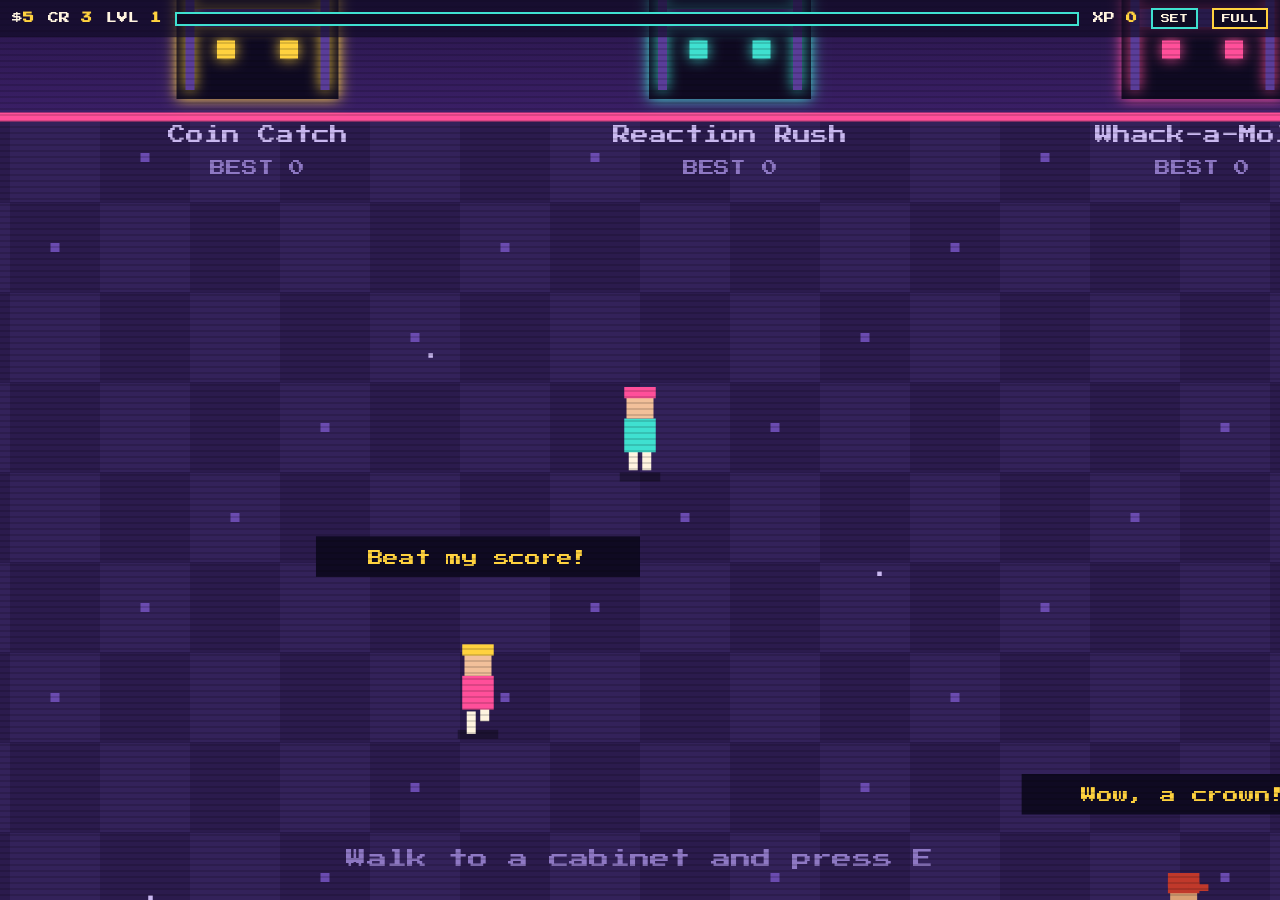
<file: index.html>
<!DOCTYPE html>
<html lang="en"><head><meta charset="utf-8">
<meta name="viewport" content="width=device-width, initial-scale=1, viewport-fit=cover">
<title>Pixel Palace Arcade</title>
<link href="https://fonts.googleapis.com/css2?family=Press+Start+2P&display=swap" rel="stylesheet">
<link rel="stylesheet" href="style.css"></head><body>
<div id="hud"><span>$<b id="m">5</b></span><span>CR <b id="cr">3</b></span><span>LVL <b id="l">1</b></span><div id="bar"><i id="xb"></i></div><span>XP <b id="x">0</b></span><button id="setb">SET</button><button id="fsb">FULL</button></div>
<canvas id="c" width="640" height="400" aria-label="Arcade game"></canvas>
<div id="ctl"><div id="pad"><span></span><button data-k="up">▲</button><span></span><button data-k="left">◀</button><button data-k="down">▼</button><button data-k="right">▶</button></div><button id="act">ENTER</button><button id="bk">BACK</button></div>
<div id="help">Arrows/WASD: walk. E: enter a cabinet. Space: act in a game or buy. Esc: leave. M: mute. C: scanlines. F: fullscreen. Keys 1-4 / 1-9 in Simon and Whack.</div>
<script src="script.js"></script></body></html>
</file>
<file: style.css>
:root{--bg:#1a1033;--floor:#2b1b4d;--pink:#ff4f9a;--cyan:#3fe0d0;--gold:#ffd23f;--ink:#fff4e0;box-sizing:border-box;padding-top:env(safe-area-inset-top,0px);padding-bottom:env(safe-area-inset-bottom,0px)}
html{scroll-padding-top:env(safe-area-inset-top,0px)}
body{margin:0;background:var(--bg);color:var(--ink);font:11px "Press Start 2P",ui-monospace,monospace;display:flex;flex-direction:column;align-items:center;gap:10px;padding:10px;box-sizing:border-box;height:100vh;height:100dvh;overflow:hidden;justify-content:center}
#hud{width:100%;max-width:1100px;display:flex;gap:14px;align-items:center;justify-content:space-between;flex-wrap:wrap}
#hud b{color:var(--gold)}
#bar{flex:1;min-width:90px;height:10px;background:#0f0a22;border:2px solid var(--cyan)}
#bar i{display:block;height:100%;width:0;background:var(--cyan)}
canvas{box-sizing:border-box;aspect-ratio:8/5;border:4px solid var(--pink);image-rendering:pixelated;touch-action:none;background:var(--floor)}
#pad{display:grid;grid-template-columns:repeat(3,56px);grid-template-rows:repeat(2,56px);gap:6px;margin-top:4px}
#pad button,#act{font:inherit;background:#0f0a22;color:var(--ink);border:3px solid var(--cyan);touch-action:none;user-select:none}
#pad button:active,#act:active{background:var(--cyan);color:#0f0a22}
#act{border-color:var(--gold);padding:0 18px}
#ctl{display:flex;gap:16px;align-items:center}
#bk{font:inherit;background:#0f0a22;color:var(--ink);border:3px solid var(--pink);padding:0 18px;touch-action:none;user-select:none}
#fsb{font:inherit;font-size:9px;background:#0f0a22;color:var(--ink);border:2px solid var(--gold);padding:4px 8px}
#help{max-width:720px;line-height:1.7;color:#c9b8f0;font-size:9px;text-align:center}
@media (hover:hover){#ctl{display:none}}

/* edge-to-edge layout */
html,body{width:100%;height:100%;overflow:hidden}
body{padding:0;gap:0;display:block}
canvas{position:fixed;inset:0;width:100vw;height:100vh;height:100dvh;border:0;aspect-ratio:auto}
#hud{position:fixed;top:0;left:0;right:0;width:auto;max-width:none;box-sizing:border-box;padding:calc(8px + env(safe-area-inset-top,0px)) 12px 8px;background:rgba(15,10,34,.65);z-index:2;pointer-events:none}
#fsb{pointer-events:auto}
#ctl{position:fixed;left:0;right:0;bottom:0;box-sizing:border-box;padding:10px 12px calc(10px + env(safe-area-inset-bottom,0px));justify-content:space-between;z-index:2}
#help{display:none}
#setb{font:inherit;font-size:9px;background:#0f0a22;color:var(--ink);border:2px solid var(--cyan);padding:4px 8px;pointer-events:auto}
</file>
